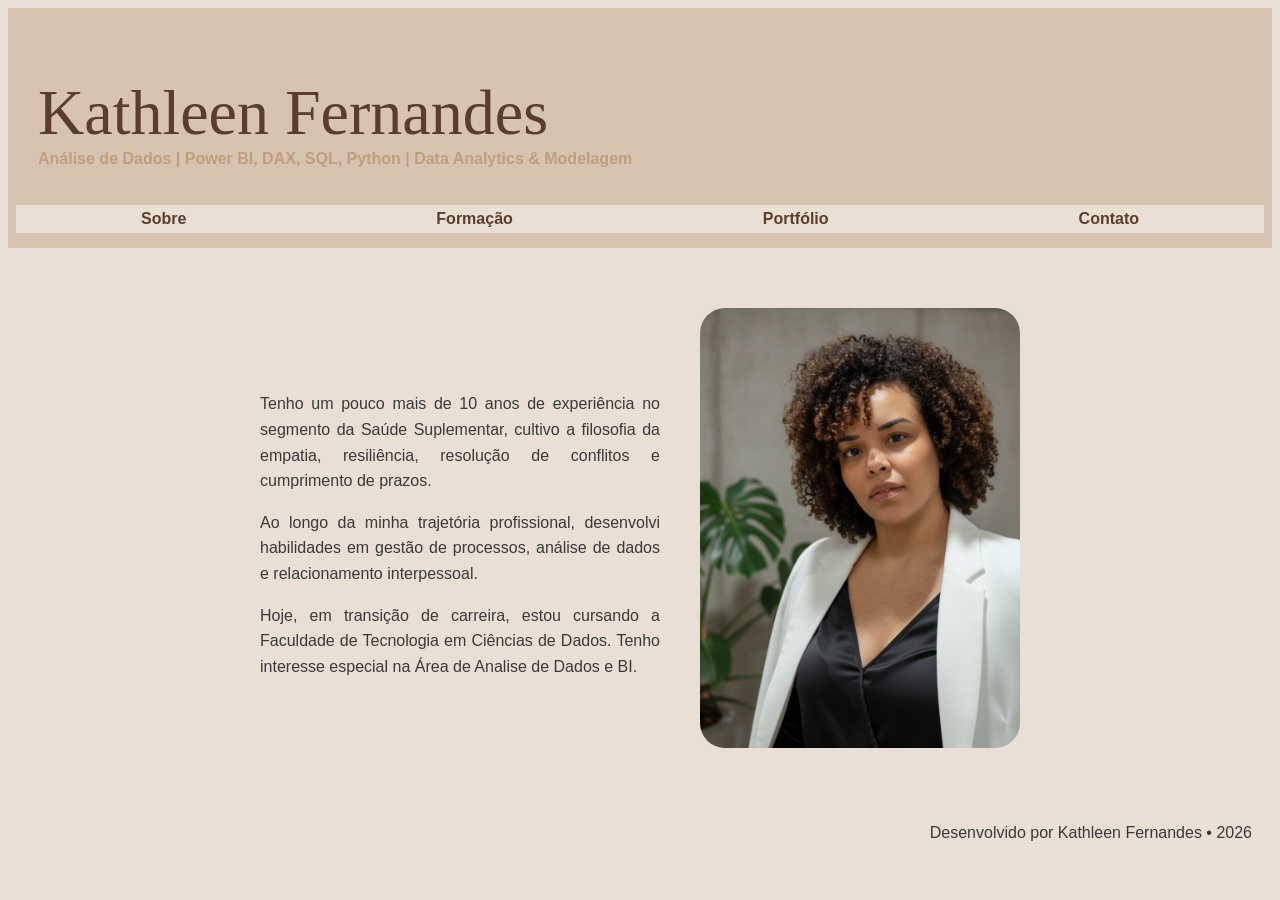
<file: index.html>
<!DOCTYPE html>
<html lang="pt-br">
<head>
    <meta charset="UTF-8">
    <meta name="viewport" content="width=device-width, initial-scale=1.0">
    <title>Meu Portfólio</title>

    <link rel="stylesheet" href="css/estilo.css">
</head>
<body>
    <header>
        <nav>
            <h1>Kathleen Fernandes </h1>
            <h6>Análise de Dados | Power BI, DAX, SQL, Python | Data Analytics & Modelagem </h6>
            <ul>
                <li><a href="index.html">Sobre</a></li>
                <li><a href="formacao.html">Formação</a></li>
                <li><a href="portfolio.html">Portfólio</a></li>
                <li><a href="contato.html">Contato</a></li>
            </ul>
        </nav>
    </header>

<main class="container">
    <section class="sobre-grid">
        <div class="texto">
            <h1 class="titulo"></h1>

            <p>
                Tenho um pouco mais de 10 anos de experiência no segmento da Saúde Suplementar, cultivo a filosofia da empatia, resiliência, resolução de conflitos e cumprimento de prazos. 
            </p>
            <p>
                Ao longo da minha trajetória profissional, desenvolvi habilidades em gestão de processos, análise de dados e relacionamento interpessoal.
            </p>
            <p>
                Hoje, em transição de carreira, estou cursando a Faculdade de Tecnologia em Ciências de Dados. Tenho interesse especial na Área de Analise de Dados e BI.
            </p>
        </div>
        <div class="imagens">
            <img src="imagens/foto1.png" alt="Kathleen_Fernandes">
        </div>
    </section>
</main>
    <footer>
        <p class="rodape"> Desenvolvido por Kathleen Fernandes • 2026</p>    
    </footer>
    <script src="js/script.js"></script>
</body>
</html>
</file>
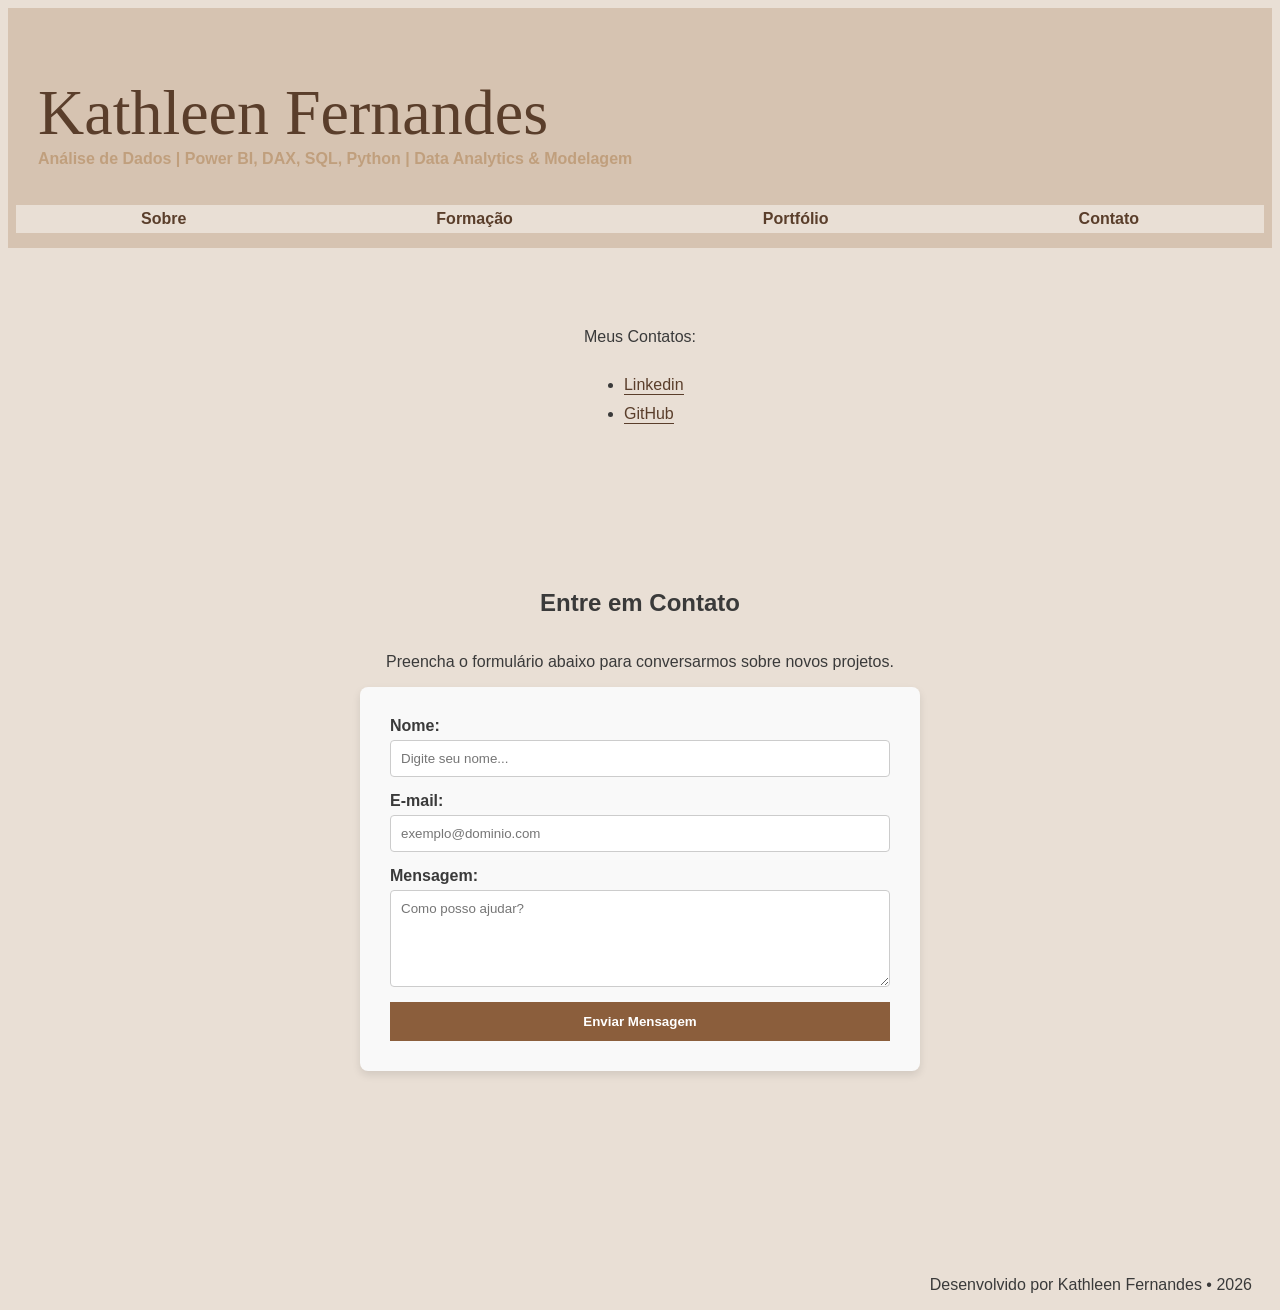
<file: contato.html>
<!DOCTYPE html>
<html lang="pt-br">
<head>
    <meta charset="UTF-8">
    <meta name="viewport" content="width=device-width, initial-scale=1.0">
    <title>Meu Portfólio - Kathleen Fernandes</title>
    <link rel="stylesheet" href="css/estilo.css">
</head>
<body>
    <header>
        <nav>
            <h1>Kathleen Fernandes</h1>
            <h6>Análise de Dados | Power BI, DAX, SQL, Python | Data Analytics & Modelagem</h6>
            <ul>
                <li><a href="index.html">Sobre</a></li>
                <li><a href="formacao.html">Formação</a></li>
                <li><a href="portfolio.html">Portfólio</a></li>
                <li><a href="contato.html">Contato</a></li>
            </ul>
        </nav>
    </header>

    <main class="container">
        <section class="sobre-grid">
            <div class="texto">
                <p>Meus Contatos:</p>
                <ul class="lista-redes">
                    <li><a href="https://www.linkedin.com/in/kathleen-fernandes" target="_blank" class="link">Linkedin</a></li>
                    <li><a href="https://github.com/Kath-Fernandes" target="_blank" class="link">GitHub</a></li>
                </ul>
            </div>
        </section>
        <section id="contato">
            <h2>Entre em Contato</h2>
            <p>Preencha o formulário abaixo para conversarmos sobre novos projetos.</p>

            <form id="meuFormulario">
                <div class="campo">
                    <label for="nome">Nome:</label>
                    <input type="text" id="nome" placeholder="Digite seu nome..." required>
                </div>

                <div class="campo">
                    <label for="email">E-mail:</label>
                    <input type="email" id="email" placeholder="exemplo@dominio.com" required>
                </div>

                <div class="campo">
                    <label for="mensagem">Mensagem:</label>
                    <textarea id="mensagem" rows="5" placeholder="Como posso ajudar?" required></textarea>
                </div>

                <button type="submit" id="btnEnviar">Enviar Mensagem</button>
            </form>
        </section>
    </main>

    <footer>
        <p class="rodape">Desenvolvido por Kathleen Fernandes • 2026</p>   
    </footer>

    <script src="js/script.js"></script>
</body>
</html>
</file>
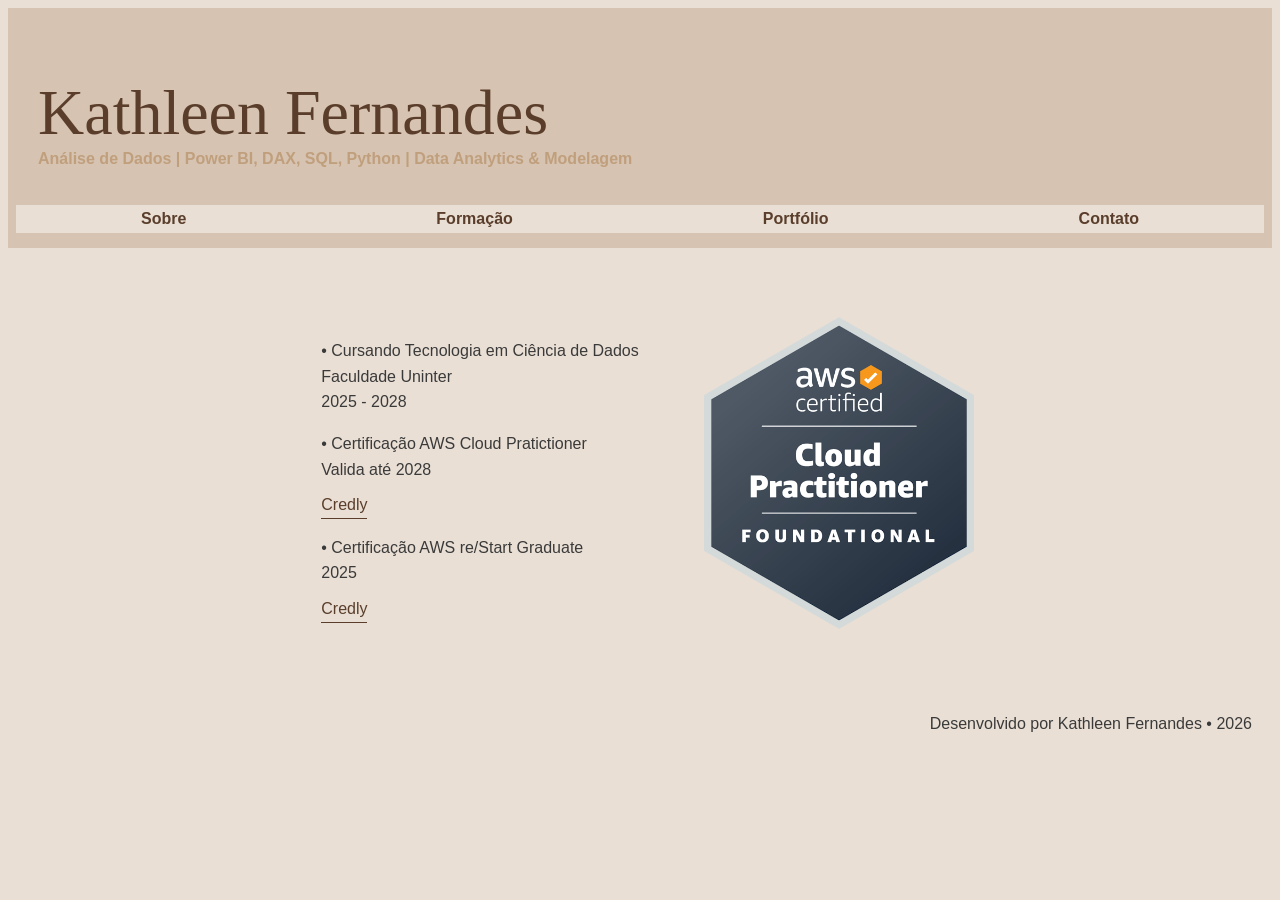
<file: formacao.html>
<!DOCTYPE html>
<html lang="pt-br">
<head>
    <meta charset="UTF-8">
    <meta name="viewport" content="width=device-width, initial-scale=1.0">
    <title>Meu Portfólio</title>
    <link rel="stylesheet" href="css/estilo.css">
</head>
<body>
    <header>
        <nav>
            <h1>Kathleen Fernandes </h1>
            <h6>Análise de Dados | Power BI, DAX, SQL, Python | Data Analytics & Modelagem </h6>
            <ul>
                <li><a href="index.html">Sobre</a></li>
                <li><a href="formacao.html">Formação</a></li>
                <li><a href="portfolio.html">Portfólio</a></li>
                <li><a href="contato.html">Contato</a></li>
            </ul>
        </nav>
    </header>
<main class="container">
    <section class="sobre-grid">
        <div class="texto">
            <h1 class="titulo"></h1>
            <ul>
            <p>
                • Cursando Tecnologia em Ciência de Dados <br>
                  Faculdade Uninter <br>
                  2025 - 2028
            </p>
            <p>
                • Certificação AWS Cloud Pratictioner<br>
                Valida até 2028<br>
                <a href="https://www.credly.com/earner/earned/badge/e1b6cfc9-6f88-4bf4-a059-81283b184897" target="_blank" class="link">
                Credly
            </a>
            </p>
            <p>
                • Certificação AWS re/Start Graduate<br>
                  2025<br>
                <a href="https://www.credly.com/earner/earned/badge/cd1dff7c-a48e-4e6d-9449-b266bf47e456" target="_blank" class="link">
                Credly
            </a>
            </ul>
            </p>            
        </div>
        <div class="imagens">
            <img src="imagens/aws.png" alt="AWS Cloud Practitioner Badge">
        </div>
    </section>
</main>
    <footer>
        <p class="rodape"> Desenvolvido por Kathleen Fernandes • 2026</p>    
    </footer>
    <script src="js/script.js"></script>
</body>
</html>
</file>
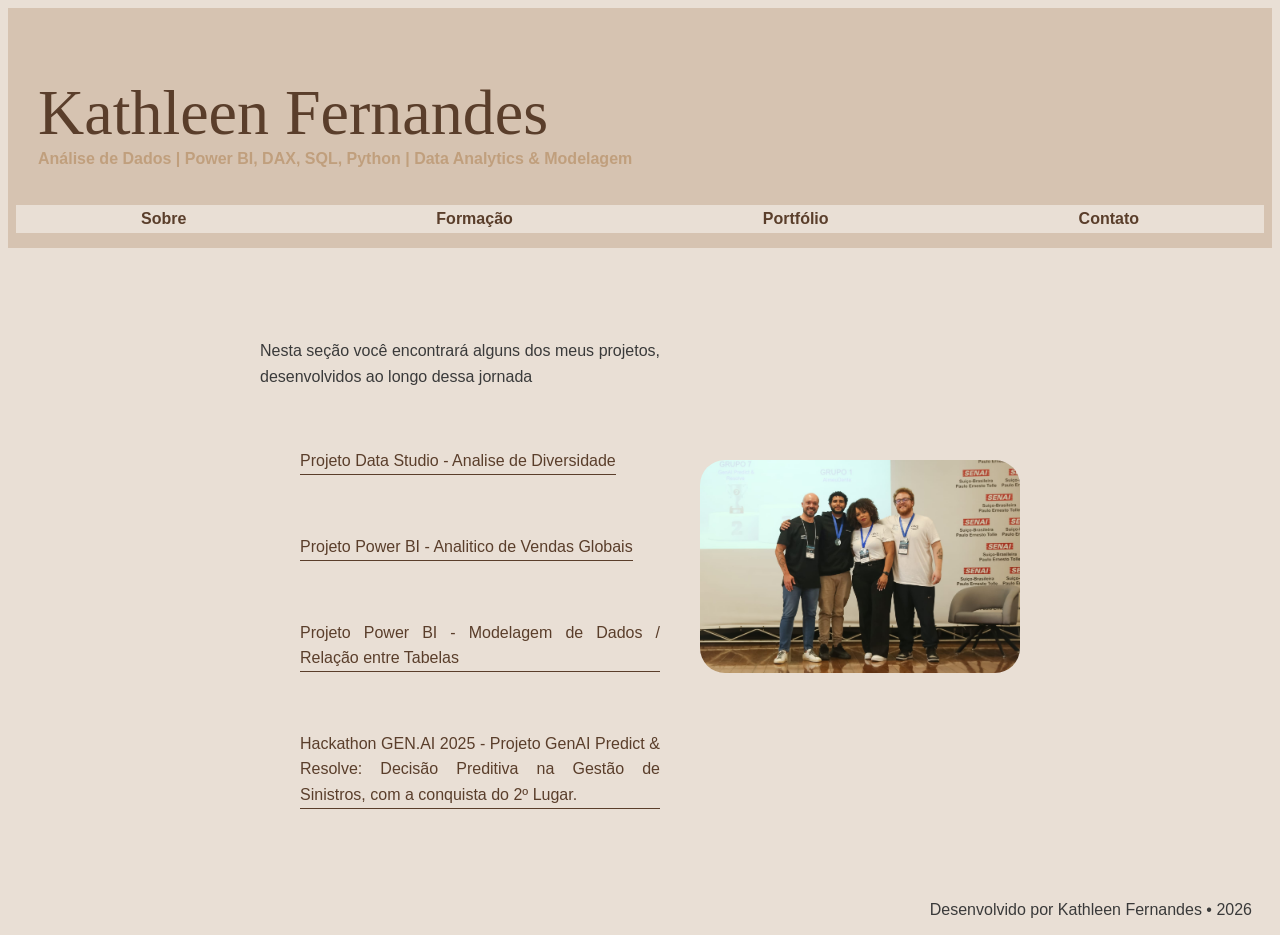
<file: portfolio.html>
<!DOCTYPE html>
<html lang="pt-br">
<head>
    <meta charset="UTF-8">
    <meta name="viewport" content="width=device-width, initial-scale=1.0">
    <title>Meu Portfólio</title>
    <link rel="stylesheet" href="css/estilo.css">
</head>
<body>
    <header>
        <nav>
            <h1>Kathleen Fernandes </h1>
            <h6>Análise de Dados | Power BI, DAX, SQL, Python | Data Analytics & Modelagem </h6>
            <ul>
                <li><a href="index.html">Sobre</a></li>
                <li><a href="formacao.html">Formação</a></li>
                <li><a href="portfolio.html">Portfólio</a></li>
                <li><a href="contato.html">Contato</a></li>
            </ul>
        </nav>
    </header>
<main class="container">
    <section class="sobre-grid">
        <div class="texto">
            <h1 class="titulo"></h1>
            <p>
                Nesta seção você encontrará alguns dos meus projetos, desenvolvidos ao longo dessa jornada
            </p>
             <br>

            <ul>
                <p>
            <a href="https://datastudio.google.com/u/0/reporting/ec627c79-4b58-4c4b-b339-3a06720230b7/page/hcxJF?s=vUAEKaNRT5Q"  target="_blank" class="link">Projeto Data Studio - Analise de Diversidade</a>
                </p>
            <br>

                <p>
            <a href="https://www.linkedin.com/posts/kathleen-fernandes_powerbi-datascience-businessintelligence-activity-7368382212636913664-TfaC?utm_source=share&utm_medium=member_desktop&rcm=ACoAAC1b9l4BY4cud4EYYMIgYLJwVbkYboxrXh4"  target="_blank" class="link">Projeto Power BI - Analitico de Vendas Globais</a>
                </p>
            <br>

                <p>
            <a href="https://www.linkedin.com/posts/kathleen-fernandes_anaerlisededados-datascience-powerbi-activity-7368753373807861761-0DM6?utm_source=share&utm_medium=member_desktop&rcm=ACoAAC1b9l4BY4cud4EYYMIgYLJwVbkYboxrXh4"  target="_blank" class="link">Projeto Power BI - Modelagem de Dados / Relação entre Tabelas</a>
                </p>
            <br>

                <p>
            <a href="https://www.linkedin.com/posts/kathleen-fernandes_tive-a-honra-de-participar-do-1%C2%BA-hackathon-activity-7385833890852253696-vmj5?utm_source=share&utm_medium=member_desktop&rcm=ACoAAC1b9l4BY4cud4EYYMIgYLJwVbkYboxrXh4"  target="_blank" class="link">Hackathon GEN.AI 2025 - Projeto GenAI Predict & Resolve: Decisão Preditiva na Gestão de Sinistros, com a conquista do 2º Lugar.</a>
                </p> 
            </ul>
        </div>
        <div class="imagens">
            <img src="imagens/Imagem do WhatsApp de 2025-10-19 à(s) 19.53.54_20d963a7.jpg" alt="Foto Grupo 2ºLugar Hackthon">
        </div>
    </section>
</main>
    <footer>
        <p class="rodape"> Desenvolvido por Kathleen Fernandes • 2026</p>    
    </footer>
    <script src="js/script.js"></script>
</body>
</html>
</file>
<file: css/estilo.css>
/* FUNDO GERAL */
body {
    background-color: #e9dfd5;
    font-family: "Segoe UI", Tahoma, Geneva, Verdana, sans-serif;
    color: #3a3a3a;
    text-align: justify;
    
}

/* HEADER */
header {
    background-color: #d6c3b1;
    padding: 15px 30px;
}

nav h1 {
    color: #5a3e2b;
    font-family: "Segoe Script", "Segoe Print", "Lucida Handwriting", cursive;
    font-weight: normal; /* Fontes cursivas ficam melhor sem o negrito do H1 */
    font-size: 64px;   /* Tamanho de destaque para o título */
    margin-bottom: 0px;

}

nav h6 {
    color: #c09f7d;
    font-family:"Segoe UI", Tahoma, Geneva, Verdana, sans-serif;
    font-size: medium;
    margin-top: 0;


}

/* Remove as bolinhas da lista e zera o recuo padrão */
nav ul {
    list-style: none;
    padding: 0;
    margin: 0;
    display: flex;
    justify-content: center;
    background-color: #e9dfd5;
}

/* Coloca os itens da lista lado a lado */
nav ul li {
    display: block;
    margin: 0;
}

/* Estiliza os links para parecerem botões */
nav ul li a {
    display: block; /* Necessário para o padding funcionar corretamente */
    text-decoration: none; /* Remove o sublinhado do link */
    padding: 5px 125px;   
    background-color: #e9dfd5; /* Cor de fundo  */
    color: #5a3e2b;          /* Cor do texto */
    border: 0%;
    font-weight:bold;
    transition: 0.3s;      /* Suaviza a mudança de cor ao passar o mouse */
    font-family: "Segoe UI", Tahoma, Geneva, Verdana, sans-serif;
}

/* Efeito ao passar o mouse */
nav ul li a:hover {
    background-color: #eba57a; /* Escurece a cor ao passar o mouse */
    transform: scale(1.05);    /* Aumenta levemente o botão */
}

/* CONTAINER */
.container {
    padding: 60px 40px;
}

/* GRID SOBRE */
.sobre-grid {
    display: flex;
    gap: 40px;
    align-items: center;
    justify-content: center;
}

/* TEXTO */
.texto {
    max-width: 400px;
}

.texto p {
    margin-bottom: 15px;
    line-height: 1.6;
}

/* TÍTULO ESTILO ASSINATURA */
.titulo {
    font-size: 36px;
    color: #8b5e3c;
    margin-bottom: 20px;
    font-style: italic;
}

/* LINK */
.link {
    display: inline-block;
    margin-top: 10px;
    color: #5a3e2b;
    text-decoration: none;
    border-bottom: 1px solid #5a3e2b;
}

/* IMAGENS */
.imagens {
    display: flex;
    flex-direction: column;
    gap: 20px;
}

.imagens img {
    width: 320px;
    border-radius: 25px;
    object-fit: cover;
}

/* CARD (mantém padrão do resto do site) */
.card {
    background-color: #f5eee7;
    padding: 20px;
    border-radius: 8px;
}

/* MODO ESCURO */
.dark {
    background-color: #2b2b2b;
    color: #eee;
}

.dark header {
    background-color: #3a3a3a;
}

.dark .card {
    background-color: #444;
}

@media (max-width: 768px) {
    .sobre-grid {
        flex-direction: column;
        text-align: center;
    }

    .imagens img {
        width: 100%;
    }
}

.rodape {
    text-align: right; /* Alinha o texto à direita */
    padding-right: 20px; 
}

#contato {
    display: flex;
    flex-direction: column; /* Coloca o título e o formulário em coluna */
    align-items: center;    /* Centraliza os elementos filhos horizontalmente */
    justify-content: center;
    min-height: 80vh;       
    padding: 20px;
}

/* Define uma largura máxima para o formulário não ficar muito esticado */
#meuFormulario {
    width: 100%;
    max-width: 500px;       /* Tamanho ideal para formulários */
    background-color: #f9f9f9; 
    padding: 30px;
    border-radius: 8px;
    box-shadow: 0 4px 8px rgba(0,0,0,0.1); /* Sombra suave para profundidade */
}

label {
    font-weight: bold;
    margin-bottom: 5px;
}

input, textarea {
    padding: 10px;
    border: 1px solid #ccc;
    border-radius: 4px;
    font-family: Arial, sans-serif;
}

.campo {
    margin-bottom: 15px;
    display: flex;
    flex-direction: column; /* Garante que o label fique acima do input */
}

/* Centraliza o botão  */
#btnEnviar {
    width: 100%;
    padding: 12px;
    cursor: pointer;
    background-color: #8b5e3c;
    color: white;
    border: none;
    font-weight: bold;
    transition: 0.3s;
}
</file>
